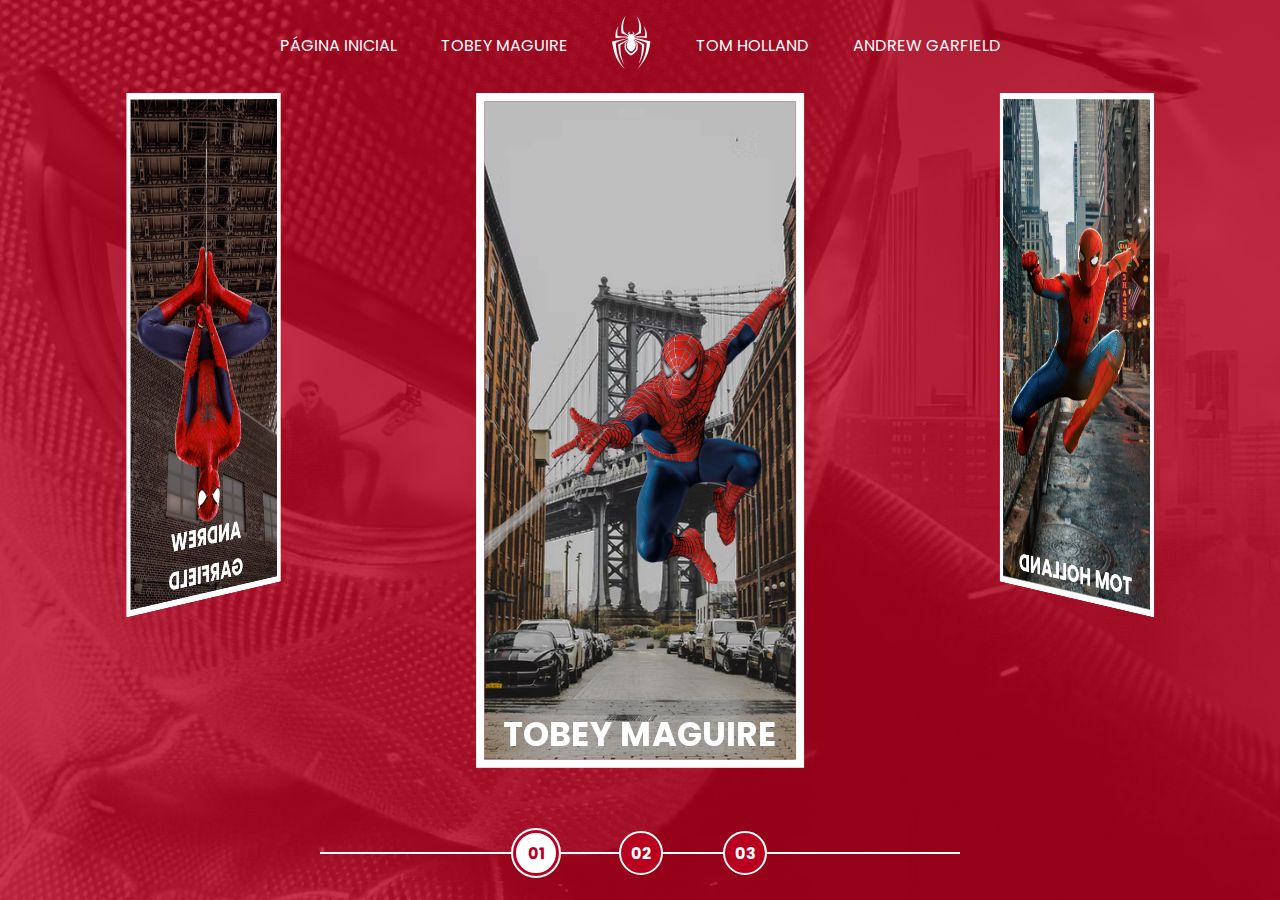
<file: index.html>
<!DOCTYPE html>
<html lang="en">

<head>
    <meta charset="UTF-8">
    <meta http-equiv="X-UA-Compatible" content="IE=edge">
    <meta name="viewport" content="width=device-width, initial-scale=1.0">
    <link rel="stylesheet" href="./assets/css/home-page-styles.css">
    <script src="./assets/scripts/index.js"></script>
    <title>Spider-Man | Multiversos</title>
</head>

<body>
    <nav class="s-menu">
        <ul>
            <li class="s-menu__item">
                <a href="/">Página Inicial</a>
            </li>
            <li class="s-menu__item">
                <a href="#">Tobey Maguire</a>
            </li>
            <li class="s-menu__item s-menu__icon">
                <img src="./assets/images/icons/spider.svg" alt="Spider-Man Multiverse">
            </li>
            <li class="s-menu__item">
                <a href="#">Tom Holland</a>
            </li>
            <li class="s-menu__item">
                <a href="#">Andrew Garfield</a>
            </li>
        </ul>
    </nav>
    <div class="s-container">
        <div class="s-cards-carousel" style="transform: translateZ(-40vw) rotateY(0deg);">
            <a href="./pages/tobey-maguire/spiderman1.html" class="s-card" id="spider-man-01">
                <img class="s-card__background" src="./assets/images/pic-sm-bg-01.jpg">
                <img class="s-card__image" src="./assets/images/spider-man-01.png" alt="Tobey Maguire">
                <h2 class="s-card__title">Tobey Maguire</h2>
            </a>
            <a href="./pages/tom-holland/spiderman1.html" class="s-card" id="spider-man-02">
                <img class="s-card__background" src="./assets/images/pic-sm-bg-02.jpg">
                <img class="s-card__image" src="./assets/images/spider-man-02.png" alt="Tom Holland">
                <h2 class="s-card__title">Tom Holland</h2>
            </a>
            <a href="./pages/andrew-garfield/spiderman1.html" class="s-card" id="spider-man-03">
                <img class="s-card__background" src="./assets/images/pic-sm-bg-03.jpg">
                <img class="s-card__image" src="./assets/images/spider-man-03.png" alt="Andrew Garfield">
                <h2 class="s-card__title">Andrew Garfield</h2>
            </a>
        </div>
    </div>

    <div class="s-controller">
        <div id="1" onclick="selectCarouselItem(this)" class="s-controller__button s-controller__button--active">
            01
        </div>
        <div id="2" onclick="selectCarouselItem(this)" class="s-controller__button">
            02
        </div>
        <div id="3" onclick="selectCarouselItem(this)" class="s-controller__button">
            03
        </div>
        <div class="s-controller__line"></div>
    </div>
</body>

</html>
</file>
<file: assets/css/home-page-styles.css>
@import url('reset.css');
@import url('global.css');

body {
    background-color: var(--primary-color);
}

body::before {
    content: "";
    background-image: url('../images/spider-man-background.jpg');
    background-repeat: no-repeat;
    background-position: center;
    background-size: cover;
    width: 100%;
    height: 100%;
    position: absolute;
    opacity: 0.2;
    transition: background-image 1s ease-in-out, opacity 1s ease-in-out;
}

.s-menu {
    padding: 1rem 0;
    width: 100%;
    text-align: center;
    position: relative;
}

.s-menu__item {
    display: inline-block;
    text-transform: uppercase;
    margin: 0 1.25rem;
}

.s-menu__icon {
    width: 2.5rem;
    margin: 0 1.25rem;
    vertical-align: middle;
}

.s-container {
    position: relative;
    display: flex;
    align-items: center;
    justify-content: space-evenly;
    perspective: 3000px;
}

.s-card {
    border: 0.5rem solid white;
    width: 100%;
    height: 70vh;
    position: absolute;
    transition: filter .5s ease-in-out;
}

.s-card:nth-child(1) {
    transform: rotateY(0deg) translateZ(50vw);
}

.s-card:nth-child(2) {
    transform: rotateY(120deg) translateZ(50vw);
}

.s-card:nth-child(3) {
    transform: rotateY(240deg) translateZ(50vw);
}

.s-card__background {
    width: 100%;
    height: 100%;
    object-fit: cover;
    position: absolute;
    opacity: 1;
    transition: opacity 1s ease-in-out;
}

.s-card__image {
    width: 100%;
    height: 100%;
    object-fit: contain;
    position: relative;
    transition: 1s ease-in-out;
}

.s-card__title {
    font-size: 2rem;
    text-transform: uppercase;
    text-align: center;
    position: absolute;
    width: 100%;
    bottom: 0;
    transition: bottom 1s ease-in-out;
}

.s-controller {
    position: absolute;
    display: flex;
    justify-content: center;
    align-items: center;
    margin-top: 3rem;
    bottom: 1.5rem;
    width: 100%;
}

.s-controller__button {
    display: flex;
    align-items: center;
    justify-content: center;
    width: 2.5rem;
    height: 2.5rem;
    border: 2px solid white;
    border-radius: 50%;
    background-color: var(--primary-color);
    text-align: center;
    font-size: 1rem;
    font-weight: bold;
    cursor: pointer;
    z-index: 1;
    transition: transform 0.3s ease-in-out;
}

.s-controller__button:hover {
    transform: scale(1.1);
}

.s-controller__button:nth-child(2) {
    margin: 0 3.75rem;
}

.s-controller__button--active {
    background-color: white;
    color: var(--primary-color);
    border: 0.1875rem solid var(--primary-color);
    outline: 0.125rem solid white;
}

.s-controller__line {
    background-color: white;
    width: 50%;
    height: 2px;
    position: absolute;
}

/* Hover Animation */

.s-card--hovered .s-card__background {
    cursor: pointer;
    opacity: 0;
}

.s-card--hovered .s-card__image {
    transform: scale(1.4);
    filter: drop-shadow(30px 10px 4px rgba(0, 0, 0, .5));
}

body#spider-man-01-hovered::before {
    background-image: url('../images/pic-sm-bg-01.jpg');
}

body#spider-man-02-hovered::before {
    background-image: url('../images/pic-sm-bg-02.jpg');
}

body#spider-man-03-hovered::before {
    background-image: url('../images/pic-sm-bg-03.jpg');
}

body[id^="spider-man-"]::before {
    opacity: 1;
}

body[id^="spider-man-"] .s-card:not(.s-card--hovered) {
    filter: grayscale(100%);
}

.s-card--hovered .s-card__title {
    bottom: 50%;
}

.s-cards-carousel {
    display: flex;
    justify-content: center;
    width: calc(100vw / 3 - 10%);
    transform-style: preserve-3d;
    transition: transform 0.4s ease-in;
}
</file>
